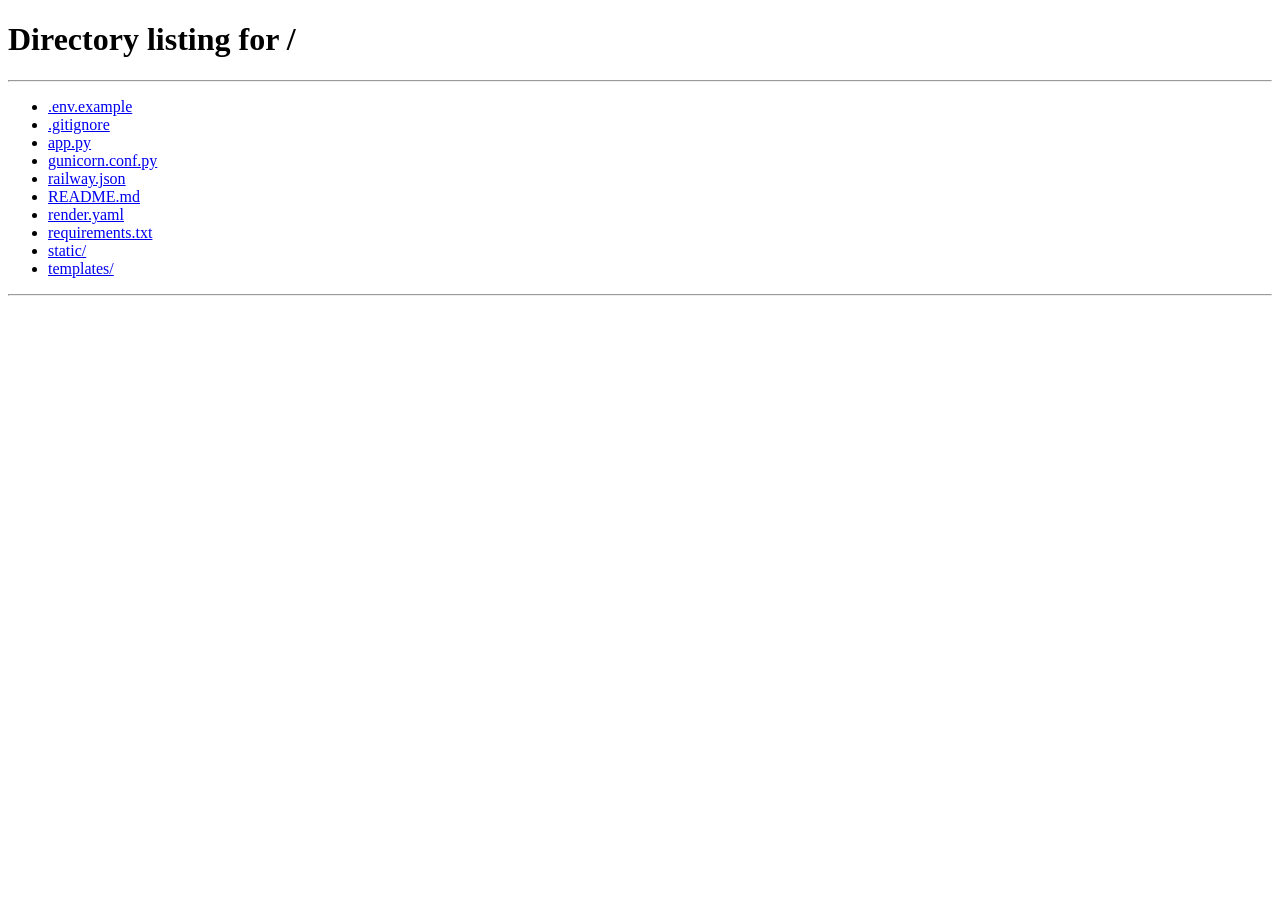
<file: templates/index.html>
<!DOCTYPE html>
<html lang="en">
<head>
  <meta charset="UTF-8">
  <meta http-equiv="refresh" content="0; url=/">
  <title>Redirecting to New Transfer...</title>
</head>
<body>
  <p>Starting a new secure file transfer session. <a href="/">Click here if not redirected</a>.</p>
</body>
</html>
</file>
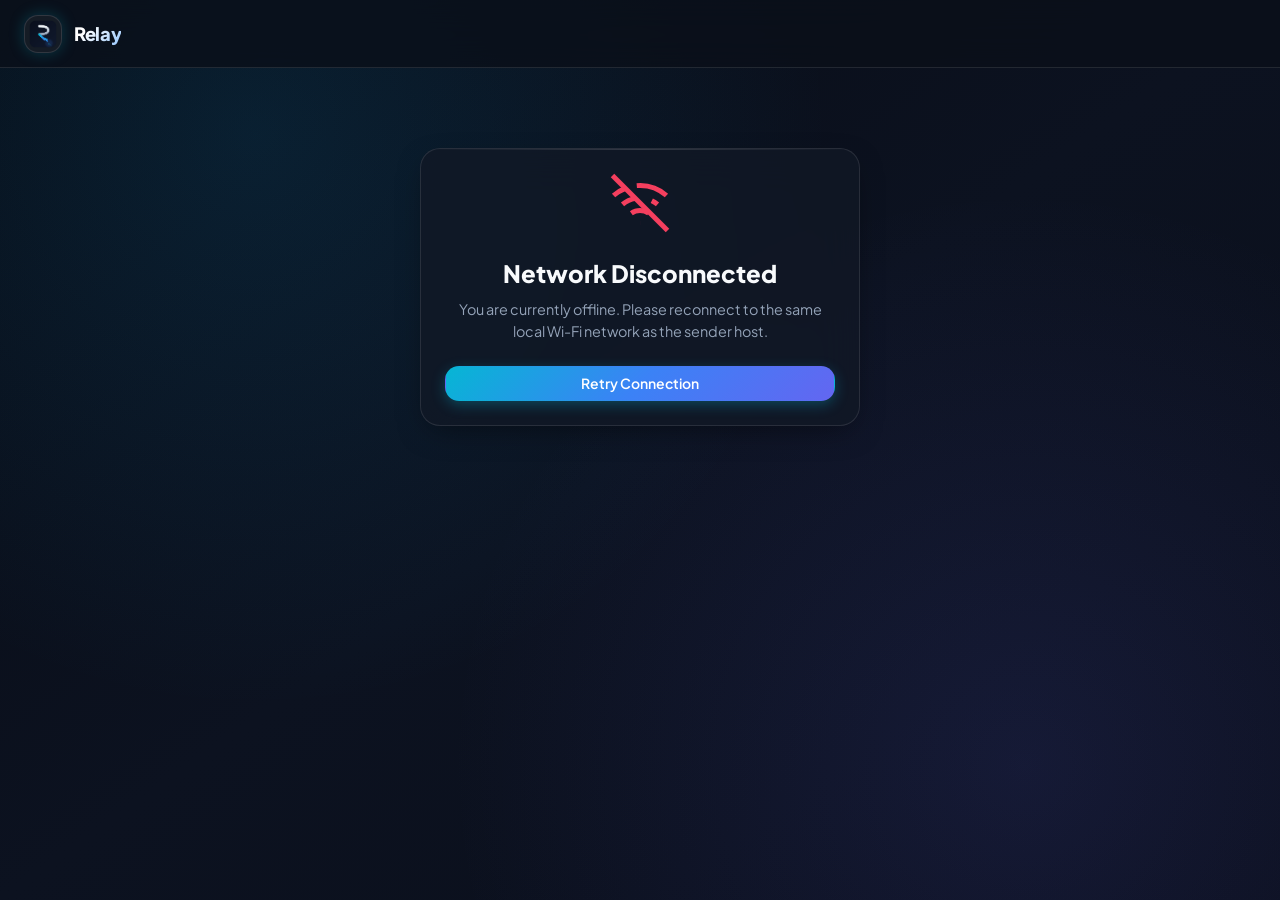
<file: static/offline.html>
<!DOCTYPE html>
<html lang="en">
<head>
  <meta charset="UTF-8">
  <meta name="viewport" content="width=device-width, initial-scale=1.0">
  <title>Offline - Relay</title>
  <meta name="theme-color" content="#070b14">
  <link rel="icon" type="image/png" href="/static/new%20logo.png">
  <link rel="stylesheet" href="/static/css/style.css?v=2.2">
  <style>
    .offline-box {
      max-width: 480px;
      margin: 80px auto;
      text-align: center;
      padding: 0 20px;
    }
  </style>
</head>
<body>
  <header class="navbar">
    <a href="/" class="brand">
      <div class="brand-icon">
        <img src="/static/new%20logo.png" alt="Relay Logo" class="brand-logo-img">
      </div>
      <span class="brand-title">Relay</span>
    </a>
  </header>

  <div class="offline-box">
    <div class="glass-card">
      <svg width="60" height="60" viewBox="0 0 24 24" fill="none" stroke="#f43f5e" stroke-width="2" style="margin-bottom: 16px;">
        <line x1="1" y1="1" x2="23" y2="23"></line>
        <path d="M16.72 11.06A10.94 10.94 0 0 1 19 12.55"></path>
        <path d="M5 12.55a10.94 10.94 0 0 1 5.17-2.39"></path>
        <path d="M10.71 5.05A16 16 0 0 1 22.58 9"></path>
        <path d="M1.42 9a15.91 15.91 0 0 1 4.7-2.88"></path>
        <path d="M8.53 16.11a6 6 0 0 1 6.95 0"></path>
        <line x1="12" y1="20" x2="12.01" y2="20"></line>
      </svg>
      <h2 style="font-weight: 800; margin-bottom: 8px;">Network Disconnected</h2>
      <p style="color: var(--text-muted); font-size: 0.9rem; margin-bottom: 24px;">
        You are currently offline. Please reconnect to the same local Wi-Fi network as the sender host.
      </p>
      <button onclick="window.location.reload()" class="btn btn-primary" style="width: 100%;">
        Retry Connection
      </button>
    </div>
  </div>
</body>
</html>
</file>
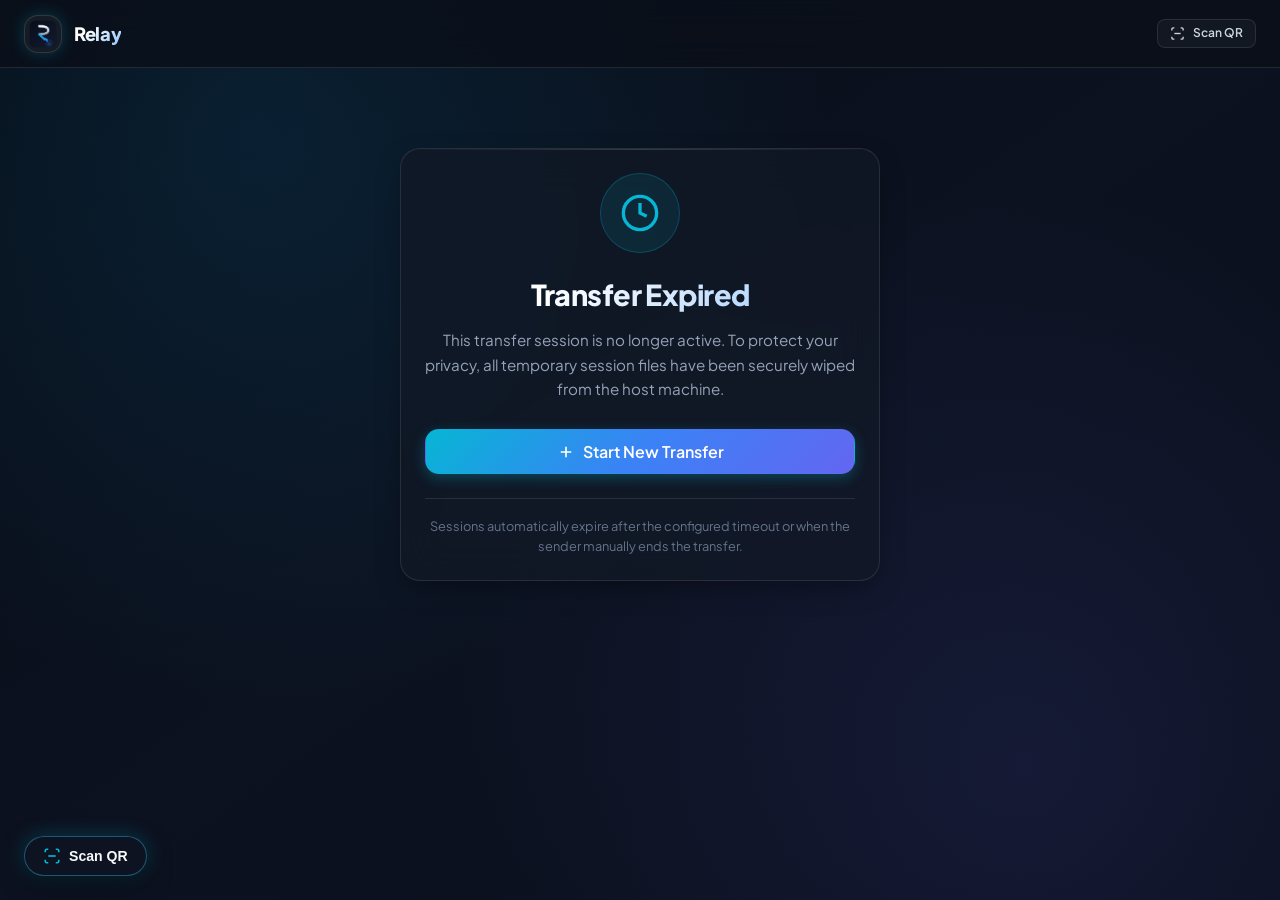
<file: templates/expired.html>
<!DOCTYPE html>
<html lang="en">
<head>
  <meta charset="UTF-8">
  <meta name="viewport" content="width=device-width, initial-scale=1.0, maximum-scale=1.0, user-scalable=no">
  <title>Session Expired - Relay</title>
  <meta name="theme-color" content="#070b14">
  <link rel="manifest" href="/static/manifest.json">
  <link rel="icon" type="image/png" href="/static/new%20logo.png">
  <link rel="shortcut icon" href="/static/new%20logo.png">
  <link rel="apple-touch-icon" href="/static/new%20logo.png">
  <link rel="stylesheet" href="/static/css/style.css?v=2.3">
  <style>
    .expired-container {
      max-width: 520px;
      margin: 80px auto;
      text-align: center;
      padding: 0 20px;
    }
    .expired-icon {
      width: 80px;
      height: 80px;
      margin-bottom: 20px;
      color: var(--accent-cyan);
      background: rgba(6, 182, 212, 0.1);
      border: 1px solid rgba(6, 182, 212, 0.25);
      border-radius: var(--radius-full);
      display: inline-flex;
      align-items: center;
      justify-content: center;
    }
    .expired-title {
      font-size: 1.8rem;
      font-weight: 800;
      letter-spacing: -0.02em;
      margin-bottom: 12px;
      background: linear-gradient(135deg, #ffffff 30%, #93c5fd 100%);
      -webkit-background-clip: text;
      -webkit-text-fill-color: transparent;
    }
    .expired-desc {
      font-size: 0.95rem;
      color: var(--text-muted);
      line-height: 1.6;
      margin-bottom: 28px;
    }
    .security-note {
      font-size: 0.8rem;
      color: var(--text-dim);
      margin-top: 24px;
      padding-top: 18px;
      border-top: 1px solid var(--surface-card-border);
    }
  </style>
</head>
<body>

  <!-- Top Navigation Bar -->
  <header class="navbar">
    <a href="/" class="brand">
      <div class="brand-icon">
        <img src="/static/new%20logo.png" alt="Relay Logo" class="brand-logo-img">
      </div>
      <div>
        <span class="brand-title">Relay</span>
      </div>
    </a>
    <div class="nav-actions">
      <button class="btn btn-secondary btn-sm" id="openScannerBtn" title="Scan another device's Relay QR code">
        <svg width="15" height="15" viewBox="0 0 24 24" fill="none" stroke="currentColor" stroke-width="2.2">
          <path d="M3 7V5a2 2 0 0 1 2-2h2"></path>
          <path d="M17 3h2a2 2 0 0 1 2 2v2"></path>
          <path d="M21 17v2a2 2 0 0 1-2 2h-2"></path>
          <path d="M7 21H5a2 2 0 0 1-2-2v-2"></path>
          <line x1="7" y1="12" x2="17" y2="12"></line>
        </svg>
        <span>Scan QR</span>
      </button>
    </div>
  </header>

  <div class="expired-container">
    <div class="glass-card">
      <div class="expired-icon">
        <svg width="40" height="40" viewBox="0 0 24 24" fill="none" stroke="currentColor" stroke-width="2">
          <circle cx="12" cy="12" r="10"></circle>
          <polyline points="12 6 12 12 16 14"></polyline>
        </svg>
      </div>
      
      <h1 class="expired-title">Transfer Expired</h1>
      <p class="expired-desc">
        This transfer session is no longer active. To protect your privacy, all temporary session files have been securely wiped from the host machine.
      </p>

      <a href="/" class="btn btn-primary" style="width: 100%; padding: 12px 20px; font-size: 1rem;">
        <svg width="18" height="18" viewBox="0 0 24 24" fill="none" stroke="currentColor" stroke-width="2.2">
          <line x1="12" y1="5" x2="12" y2="19"></line>
          <line x1="5" y1="12" x2="19" y2="12"></line>
        </svg>
        Start New Transfer
      </a>

      <p class="security-note">
        Sessions automatically expire after the configured timeout or when the sender manually ends the transfer.
      </p>
    </div>
  </div>

  <!-- PWA Install Offer Popup Modal -->
  <div id="pwaInstallModal" class="pwa-install-modal" style="display: none;">
    <div class="pwa-install-card glass-card">
      <button class="pwa-close-btn" id="pwaCloseBtn" aria-label="Close installation prompt">&times;</button>
      
      <div class="pwa-card-header">
        <div class="pwa-logo-wrapper">
          <img src="/static/new%20logo.png" alt="Relay Logo" class="pwa-logo-img">
        </div>
        <div class="pwa-header-text">
          <div class="pwa-title-row">
            <h3 class="pwa-title">Install Relay App</h3>
            <span class="pwa-badge">Free Web App</span>
          </div>
          <p class="pwa-subtitle" id="pwaInstallDesc">Add Relay to your home screen or desktop for fast, one-tap file transfers.</p>
        </div>
      </div>

      <div class="pwa-features-list">
        <div class="pwa-feature-item">
          <svg width="16" height="16" viewBox="0 0 24 24" fill="none" stroke="#06b6d4" stroke-width="2.5">
            <polyline points="20 6 9 17 4 12"></polyline>
          </svg>
          <span>1-tap instant launch without opening browser tabs</span>
        </div>
        <div class="pwa-feature-item">
          <svg width="16" height="16" viewBox="0 0 24 24" fill="none" stroke="#06b6d4" stroke-width="2.5">
            <polyline points="20 6 9 17 4 12"></polyline>
          </svg>
          <span>Direct peer-to-peer file sharing & QR connectivity</span>
        </div>
      </div>

      <!-- iOS Safari specific instructions -->
      <div class="pwa-ios-guide" id="pwaIosGuide" style="display: none;">
        <div class="pwa-ios-step">
          <span class="pwa-ios-num">1</span>
          <span>Tap the <strong>Share</strong> button
            <svg width="16" height="16" viewBox="0 0 24 24" fill="none" stroke="#38bdf8" stroke-width="2.2" style="vertical-align: -2px; display: inline-block;">
              <path d="M4 12v8a2 2 0 0 0 2 2h12a2 2 0 0 0 2-2v-8"></path>
              <polyline points="16 6 12 2 8 6"></polyline>
              <line x1="12" y1="2" x2="12" y2="15"></line>
            </svg>
            in Safari toolbar
          </span>
        </div>
        <div class="pwa-ios-step">
          <span class="pwa-ios-num">2</span>
          <span>Scroll down and select <strong>"Add to Home Screen"</strong>
            <svg width="16" height="16" viewBox="0 0 24 24" fill="none" stroke="#38bdf8" stroke-width="2.2" style="vertical-align: -2px; display: inline-block;">
              <rect x="3" y="3" width="18" height="18" rx="2" ry="2"></rect>
              <line x1="12" y1="8" x2="12" y2="16"></line>
              <line x1="8" y1="12" x2="16" y2="12"></line>
            </svg>
          </span>
        </div>
      </div>

      <div class="pwa-actions">
        <button class="btn btn-secondary btn-sm" id="pwaDismissBtn">Maybe Later</button>
        <button class="btn btn-primary btn-sm" id="pwaTriggerInstallBtn">
          <svg width="15" height="15" viewBox="0 0 24 24" fill="none" stroke="currentColor" stroke-width="2.5">
            <path d="M21 15v4a2 2 0 0 1-2 2H5a2 2 0 0 1-2-2v-4"></path>
            <polyline points="7 10 12 15 17 10"></polyline>
            <line x1="12" y1="15" x2="12" y2="3"></line>
          </svg>
          <span id="pwaInstallBtnText">Install App</span>
        </button>
      </div>
    </div>
  </div>

  <!-- Corner Floating QR Scanner Button -->
  <button class="corner-scanner-btn" id="cornerScanQrBtn" title="Scan QR Code to Join Transfer">
    <svg width="18" height="18" viewBox="0 0 24 24" fill="none" stroke="currentColor" stroke-width="2.2">
      <path d="M3 7V5a2 2 0 0 1 2-2h2"></path>
      <path d="M17 3h2a2 2 0 0 1 2 2v2"></path>
      <path d="M21 17v2a2 2 0 0 1-2 2h-2"></path>
      <path d="M7 21H5a2 2 0 0 1-2-2v-2"></path>
      <line x1="7" y1="12" x2="17" y2="12"></line>
    </svg>
    <span>Scan QR</span>
  </button>

  <!-- QR Camera Scanner Modal -->
  <div class="modal-backdrop" id="qrScannerModal" style="display: none;">
    <div class="modal-content scanner-modal-card">
      <div class="scanner-header">
        <div class="scanner-title-group">
          <div class="scanner-icon-badge">
            <svg width="20" height="20" viewBox="0 0 24 24" fill="none" stroke="currentColor" stroke-width="2.2">
              <path d="M3 7V5a2 2 0 0 1 2-2h2"></path>
              <path d="M17 3h2a2 2 0 0 1 2 2v2"></path>
              <path d="M21 17v2a2 2 0 0 1-2 2h-2"></path>
              <path d="M7 21H5a2 2 0 0 1-2-2v-2"></path>
              <line x1="7" y1="12" x2="17" y2="12"></line>
            </svg>
          </div>
          <div>
            <h3 style="font-weight: 800; color: var(--text-primary); margin: 0; font-size: 1.15rem;">Scan Transfer QR</h3>
            <p style="font-size: 0.82rem; color: var(--text-muted); margin: 2px 0 0 0;">Point camera at another device's Relay QR code</p>
          </div>
        </div>
        <button class="modal-close-btn" id="closeScannerModalBtn" aria-label="Close Scanner">&times;</button>
      </div>

      <!-- Camera Viewfinder Viewport -->
      <div class="scanner-viewport-wrapper">
        <video id="scannerVideo" playsinline autoplay muted class="scanner-video"></video>
        <canvas id="scannerCanvas" style="display: none;"></canvas>

        <!-- Viewfinder Reticle Overlay -->
        <div class="scanner-reticle" id="scannerReticle">
          <div class="reticle-corner top-left"></div>
          <div class="reticle-corner top-right"></div>
          <div class="reticle-corner bottom-left"></div>
          <div class="reticle-corner bottom-right"></div>
          <div class="scanner-laser"></div>
        </div>

        <!-- Camera Loading / Status State -->
        <div class="scanner-loading-state" id="scannerLoadingState">
          <div class="loading-spinner"></div>
          <p id="scannerStatusText" style="margin: 0; text-align: center; max-width: 280px;">Requesting camera access...</p>
          <button type="button" class="btn btn-primary btn-sm" id="scannerFallbackSnapBtn" style="display: none; margin-top: 8px;">
            <svg width="15" height="15" viewBox="0 0 24 24" fill="none" stroke="currentColor" stroke-width="2">
              <path d="M23 19a2 2 0 0 1-2 2H3a2 2 0 0 1-2-2V8a2 2 0 0 1 2-2h4l2-3h6l2 3h4a2 2 0 0 1 2 2z"></path>
              <circle cx="12" cy="13" r="4"></circle>
            </svg>
            Open Camera to Snap QR
          </button>
        </div>

        <!-- Viewfinder Quick Controls (Torch + Flip) -->
        <div class="scanner-controls-overlay">
          <button type="button" class="scanner-control-btn" id="scannerTorchBtn" style="display: none;" title="Toggle Flashlight">
            <svg width="17" height="17" viewBox="0 0 24 24" fill="none" stroke="currentColor" stroke-width="2">
              <polygon points="13 2 3 14 12 14 11 22 21 10 12 10 13 2"></polygon>
            </svg>
          </button>
          <button type="button" class="scanner-control-btn" id="scannerFlipCameraBtn" style="display: none;" title="Flip Camera">
            <svg width="17" height="17" viewBox="0 0 24 24" fill="none" stroke="currentColor" stroke-width="2">
              <path d="M20 16V8a2 2 0 0 0-2-2h-3l-2-2h-6l-2 2H3a2 2 0 0 0-2 2v8a2 2 0 0 0 2 2h14a2 2 0 0 0 2-2z"></path>
              <circle cx="10" cy="12" r="3"></circle>
            </svg>
          </button>
        </div>
      </div>

      <!-- Footer & Alternative Direct Camera Snap / Image Upload -->
      <div class="scanner-footer">
        <div class="scanner-action-buttons">
          <label for="qrCameraSnapInput" class="btn btn-secondary btn-sm scanner-action-btn" title="Open native phone camera to photograph QR">
            <svg width="15" height="15" viewBox="0 0 24 24" fill="none" stroke="currentColor" stroke-width="2">
              <path d="M23 19a2 2 0 0 1-2 2H3a2 2 0 0 1-2-2V8a2 2 0 0 1 2-2h4l2-3h6l2 3h4a2 2 0 0 1 2 2z"></path>
              <circle cx="12" cy="13" r="4"></circle>
            </svg>
            Snap Photo
          </label>
          <input type="file" id="qrCameraSnapInput" accept="image/*" capture="environment" style="display: none;">

          <label for="qrImageUploadInput" class="btn btn-secondary btn-sm scanner-action-btn" title="Select QR photo or screenshot from gallery">
            <svg width="15" height="15" viewBox="0 0 24 24" fill="none" stroke="currentColor" stroke-width="2">
              <rect x="3" y="3" width="18" height="18" rx="2" ry="2"></rect>
              <circle cx="8.5" cy="8.5" r="1.5"></circle>
              <polyline points="21 15 16 10 5 21"></polyline>
            </svg>
            From Gallery
          </label>
          <input type="file" id="qrImageUploadInput" accept="image/*" style="display: none;">
        </div>
        <p class="scanner-tip">Align the QR code within the frame or take a photo to join instantly</p>
      </div>
    </div>
  </div>

  <div class="toast-container" id="toastContainer"></div>

  <script src="/static/js/jsqr.min.js"></script>
  <script src="/static/js/app.js?v=2.3"></script>
</body>
</html>
</file>
<file: static/css/style.css>
@import url('https://fonts.googleapis.com/css2?family=Plus+Jakarta+Sans:wght@400;500;600;700;800&display=swap');

:root {
  --bg-main: #070b14;
  --bg-gradient: radial-gradient(circle at 20% 15%, rgba(14, 165, 233, 0.12) 0%, transparent 45%),
                 radial-gradient(circle at 80% 85%, rgba(99, 102, 241, 0.12) 0%, transparent 45%),
                 linear-gradient(145deg, #070b14 0%, #0c1220 50%, #0a0e1a 100%);
  
  --surface-glass: rgba(255, 255, 255, 0.04);
  --surface-glass-hover: rgba(255, 255, 255, 0.07);
  --surface-card: rgba(18, 24, 38, 0.75);
  --surface-card-border: rgba(255, 255, 255, 0.1);
  --surface-card-hover-border: rgba(56, 189, 248, 0.4);

  --accent-cyan: #06b6d4;
  --accent-blue: #3b82f6;
  --accent-indigo: #6366f1;
  --accent-gradient: linear-gradient(135deg, #06b6d4 0%, #3b82f6 50%, #6366f1 100%);
  --accent-gradient-hover: linear-gradient(135deg, #22d3ee 0%, #60a5fa 50%, #818cf8 100%);

  --danger-red: #f43f5e;
  --warning-amber: #f59e0b;
  --success-emerald: #10b981;

  --text-primary: #f8fafc;
  --text-secondary: #cbd5e1;
  --text-muted: #94a3b8;
  --text-dim: #64748b;

  --radius-sm: 8px;
  --radius-md: 14px;
  --radius-lg: 20px;
  --radius-full: 9999px;

  --shadow-sm: 0 4px 12px rgba(0, 0, 0, 0.3);
  --shadow-md: 0 10px 30px -10px rgba(0, 0, 0, 0.5);
  --shadow-glow: 0 0 25px rgba(6, 182, 212, 0.25);
  --shadow-glow-active: 0 0 35px rgba(6, 182, 212, 0.45);

  --font-family: 'Plus Jakarta Sans', -apple-system, BlinkMacSystemFont, 'Segoe UI', Roboto, sans-serif;
  --transition-fast: 0.15s ease;
  --transition-normal: 0.25s ease;
}

*, *::before, *::after {
  box-sizing: border-box;
  margin: 0;
  padding: 0;
}

body {
  font-family: var(--font-family);
  background: var(--bg-main);
  background-image: var(--bg-gradient);
  background-attachment: fixed;
  color: var(--text-primary);
  min-height: 100vh;
  line-height: 1.5;
  -webkit-font-smoothing: antialiased;
  -moz-osx-font-smoothing: grayscale;
  display: flex;
  flex-direction: column;
}

/* ---------- HEADER ---------- */
.navbar {
  height: 68px;
  background: rgba(10, 15, 26, 0.8);
  backdrop-filter: blur(16px);
  -webkit-backdrop-filter: blur(16px);
  border-bottom: 1px solid var(--surface-card-border);
  display: flex;
  align-items: center;
  justify-content: space-between;
  padding: 0 24px;
  position: sticky;
  top: 0;
  z-index: 100;
}

.brand {
  display: flex;
  align-items: center;
  gap: 12px;
  text-decoration: none;
  color: var(--text-primary);
}

.brand-icon {
  width: 38px;
  height: 38px;
  border-radius: var(--radius-md);
  display: flex;
  align-items: center;
  justify-content: center;
  background: rgba(255, 255, 255, 0.05);
  border: 1px solid rgba(255, 255, 255, 0.12);
  box-shadow: 0 0 15px rgba(6, 182, 212, 0.25);
  overflow: hidden;
  flex-shrink: 0;
  transition: transform var(--transition-fast), box-shadow var(--transition-fast);
}

.brand:hover .brand-icon {
  transform: scale(1.05);
  box-shadow: 0 0 20px rgba(6, 182, 212, 0.45);
}

.brand-logo-img {
  width: 100%;
  height: 100%;
  object-fit: contain;
  display: block;
}

.brand-title {
  font-size: 1.15rem;
  font-weight: 800;
  letter-spacing: -0.02em;
  background: linear-gradient(135deg, #ffffff 30%, #93c5fd 100%);
  -webkit-background-clip: text;
  -webkit-text-fill-color: transparent;
}

.brand-badge {
  font-size: 0.7rem;
  font-weight: 700;
  padding: 2px 8px;
  border-radius: var(--radius-full);
  background: rgba(56, 189, 248, 0.15);
  color: #38bdf8;
  border: 1px solid rgba(56, 189, 248, 0.3);
  text-transform: uppercase;
  letter-spacing: 0.05em;
}

.nav-actions {
  display: flex;
  align-items: center;
  gap: 12px;
}

/* ---------- BUTTONS ---------- */
.btn {
  display: inline-flex;
  align-items: center;
  justify-content: center;
  gap: 8px;
  font-family: var(--font-family);
  font-size: 0.875rem;
  font-weight: 600;
  padding: 8px 16px;
  border-radius: var(--radius-md);
  border: 1px solid transparent;
  cursor: pointer;
  transition: all var(--transition-fast);
  text-decoration: none;
  line-height: 1.2;
}

.btn:active {
  transform: scale(0.98);
}

.btn-primary {
  background: var(--accent-gradient);
  color: #ffffff;
  box-shadow: 0 4px 14px rgba(6, 182, 212, 0.3);
}

.btn-primary:hover {
  background: var(--accent-gradient-hover);
  box-shadow: 0 6px 20px rgba(6, 182, 212, 0.45);
  transform: translateY(-1px);
}

.btn-secondary {
  background: var(--surface-glass);
  color: var(--text-secondary);
  border-color: var(--surface-card-border);
  backdrop-filter: blur(8px);
}

.btn-secondary:hover {
  background: var(--surface-glass-hover);
  color: var(--text-primary);
  border-color: rgba(255, 255, 255, 0.2);
}

.btn-warning {
  background: rgba(245, 158, 11, 0.15);
  color: #fcd34d;
  border-color: rgba(245, 158, 11, 0.3);
}

.btn-warning:hover {
  background: rgba(245, 158, 11, 0.25);
  color: #fbbf24;
}

.btn-danger {
  background: rgba(244, 63, 94, 0.15);
  color: #fda4af;
  border-color: rgba(244, 63, 94, 0.3);
}

.btn-danger:hover {
  background: rgba(244, 63, 94, 0.25);
  color: #f43f5e;
}

.btn-sm {
  font-size: 0.75rem;
  padding: 6px 12px;
  border-radius: var(--radius-sm);
}

.btn-icon-only {
  padding: 8px;
  border-radius: var(--radius-md);
}

/* ---------- APP CONTAINER & LAYOUT ---------- */
.app-container {
  max-width: 1280px;
  width: 100%;
  margin: 0 auto;
  padding: 24px;
  flex: 1;
  display: flex;
  flex-direction: column;
}

.transfer-grid {
  display: grid;
  grid-template-columns: 1fr;
  gap: 24px;
  margin-top: 8px;
}

@media (max-width: 959px) {
  .transfer-grid {
    display: flex;
    flex-direction: column;
  }
  .main-workspace {
    order: 1;
  }
  .session-panel {
    order: 2;
  }
}

@media (min-width: 960px) {
  .transfer-grid {
    display: grid;
    grid-template-columns: 360px 1fr;
    align-items: start;
  }
}

/* ---------- CARDS ---------- */
.glass-card {
  background: var(--surface-card);
  backdrop-filter: blur(20px);
  -webkit-backdrop-filter: blur(20px);
  border: 1px solid var(--surface-card-border);
  border-radius: var(--radius-lg);
  padding: 24px;
  box-shadow: var(--shadow-md);
  transition: border-color var(--transition-normal);
  position: relative;
  overflow: hidden;
}

.glass-card::before {
  content: '';
  position: absolute;
  top: 0;
  left: 0;
  right: 0;
  height: 1px;
  background: linear-gradient(90deg, transparent, rgba(255, 255, 255, 0.15), transparent);
}

.glass-card:hover {
  border-color: rgba(255, 255, 255, 0.18);
}

.card-title-row {
  display: flex;
  align-items: center;
  justify-content: space-between;
  margin-bottom: 18px;
}

.card-title {
  font-size: 1.05rem;
  font-weight: 700;
  display: flex;
  align-items: center;
  gap: 10px;
  color: var(--text-primary);
}

.card-title svg {
  color: var(--accent-cyan);
}

/* ---------- SESSION SIDEBAR ---------- */
.session-panel {
  display: flex;
  flex-direction: column;
  gap: 20px;
}

.expiry-box {
  background: rgba(6, 182, 212, 0.08);
  border: 1px solid rgba(6, 182, 212, 0.2);
  border-radius: var(--radius-md);
  padding: 14px 16px;
  display: flex;
  align-items: center;
  justify-content: space-between;
  transition: all var(--transition-fast);
}

.expiry-box.warning {
  background: rgba(245, 158, 11, 0.1);
  border-color: rgba(245, 158, 11, 0.35);
}

.expiry-info {
  display: flex;
  flex-direction: column;
}

.expiry-label {
  font-size: 0.75rem;
  color: var(--text-muted);
  text-transform: uppercase;
  letter-spacing: 0.05em;
  font-weight: 600;
}

.expiry-time {
  font-size: 1.25rem;
  font-weight: 800;
  font-variant-numeric: tabular-nums;
  color: var(--accent-cyan);
}

.expiry-box.warning .expiry-time {
  color: var(--warning-amber);
}

.qr-wrapper {
  background: #ffffff;
  padding: 16px;
  border-radius: var(--radius-md);
  display: flex;
  align-items: center;
  justify-content: center;
  box-shadow: 0 8px 24px rgba(0, 0, 0, 0.35);
  margin: 12px 0;
  cursor: pointer;
  transition: transform var(--transition-fast), box-shadow var(--transition-fast);
}

.qr-wrapper:hover {
  transform: scale(1.02);
  box-shadow: 0 12px 28px rgba(6, 182, 212, 0.3);
}

.qr-img {
  width: 100%;
  max-width: 210px;
  height: auto;
  aspect-ratio: 1/1;
  display: block;
}

.qr-hint {
  font-size: 0.8rem;
  color: var(--text-muted);
  text-align: center;
  margin-bottom: 12px;
}

/* Link input & copy */
.link-copy-box {
  display: flex;
  gap: 8px;
  margin-top: 8px;
}

.link-input {
  flex: 1;
  background: rgba(0, 0, 0, 0.35);
  border: 1px solid var(--surface-card-border);
  border-radius: var(--radius-md);
  padding: 8px 12px;
  font-size: 0.8rem;
  color: var(--text-secondary);
  font-family: monospace;
  outline: none;
  overflow: hidden;
  text-overflow: ellipsis;
  white-space: nowrap;
}

.link-input:focus {
  border-color: var(--accent-cyan);
}

.session-actions-grid {
  display: grid;
  grid-template-columns: 1fr 1fr;
  gap: 10px;
  margin-top: 14px;
}

/* PIN Badge */
.pin-badge-box {
  background: rgba(99, 102, 241, 0.12);
  border: 1px dashed rgba(99, 102, 241, 0.4);
  border-radius: var(--radius-md);
  padding: 10px 14px;
  display: flex;
  align-items: center;
  justify-content: space-between;
  margin-bottom: 12px;
}

.pin-badge-title {
  font-size: 0.8rem;
  font-weight: 600;
  color: #a5b4fc;
}

.pin-digits {
  font-size: 1.15rem;
  font-weight: 800;
  letter-spacing: 3px;
  font-family: monospace;
  color: #ffffff;
  background: rgba(0, 0, 0, 0.4);
  padding: 2px 8px;
  border-radius: var(--radius-sm);
}

/* ---------- MAIN WORKSPACE ---------- */
.main-workspace {
  display: flex;
  flex-direction: column;
  gap: 24px;
}

/* ---------- UPLOAD DROPZONE ---------- */
.dropzone {
  position: relative;
  display: flex;
  flex-direction: column;
  align-items: center;
  justify-content: center;
  width: 100%;
  border: 2px dashed rgba(56, 189, 248, 0.35);
  background: rgba(14, 165, 233, 0.03);
  border-radius: var(--radius-lg);
  padding: 36px 20px;
  text-align: center;
  cursor: pointer;
  transition: all var(--transition-normal);
  box-sizing: border-box;
}

.dropzone-click-overlay {
  position: absolute;
  inset: 0;
  width: 100%;
  height: 100%;
  cursor: pointer;
  z-index: 2;
  border-radius: var(--radius-lg);
}

.dropzone-content {
  position: relative;
  z-index: 1;
  pointer-events: none;
  display: flex;
  flex-direction: column;
  align-items: center;
  justify-content: center;
  width: 100%;
}

.dropzone:hover, .dropzone.dragover {
  border-color: var(--accent-cyan);
  background: rgba(14, 165, 233, 0.08);
  box-shadow: var(--shadow-glow);
  transform: translateY(-2px);
}

.dropzone.dragover {
  box-shadow: var(--shadow-glow-active);
  animation: pulse-glow 1.5s infinite;
}

@keyframes pulse-glow {
  0% { border-color: #06b6d4; }
  50% { border-color: #3b82f6; }
  100% { border-color: #06b6d4; }
}

.dropzone-icon {
  width: 56px;
  height: 56px;
  background: rgba(56, 189, 248, 0.12);
  border: 1px solid rgba(56, 189, 248, 0.25);
  border-radius: var(--radius-full);
  display: inline-flex;
  align-items: center;
  justify-content: center;
  margin-bottom: 14px;
  color: var(--accent-cyan);
  transition: transform var(--transition-fast);
}

.dropzone:hover .dropzone-icon {
  transform: scale(1.1);
}

.dropzone-title {
  font-size: 1.1rem;
  font-weight: 700;
  margin-bottom: 4px;
  color: var(--text-primary);
}

.dropzone-subtitle {
  font-size: 0.85rem;
  color: var(--text-muted);
  margin-bottom: 16px;
}

.dropzone-badge {
  display: inline-block;
  font-size: 0.75rem;
  font-weight: 600;
  color: var(--accent-cyan);
  background: rgba(6, 182, 212, 0.1);
  padding: 4px 12px;
  border-radius: var(--radius-full);
  border: 1px solid rgba(6, 182, 212, 0.2);
}

.file-input-hidden {
  position: absolute;
  width: 1px;
  height: 1px;
  padding: 0;
  margin: -1px;
  overflow: hidden;
  clip: rect(0, 0, 0, 0);
  white-space: nowrap;
  border-width: 0;
  opacity: 0;
}

/* ---------- ACTIVE UPLOADS QUEUE ---------- */
.upload-queue {
  margin-top: 18px;
  display: flex;
  flex-direction: column;
  gap: 12px;
}

.queue-card {
  background: rgba(0, 0, 0, 0.4);
  border: 1px solid var(--surface-card-border);
  border-radius: var(--radius-md);
  padding: 12px 16px;
  display: flex;
  flex-direction: column;
  gap: 8px;
}

.queue-card-header {
  display: flex;
  align-items: center;
  justify-content: space-between;
}

.queue-filename {
  font-size: 0.85rem;
  font-weight: 600;
  color: var(--text-primary);
  max-width: 70%;
  overflow: hidden;
  text-overflow: ellipsis;
  white-space: nowrap;
}

.queue-status {
  font-size: 0.75rem;
  font-weight: 700;
  color: var(--accent-cyan);
}

.progress-track {
  width: 100%;
  height: 6px;
  background: rgba(255, 255, 255, 0.08);
  border-radius: var(--radius-full);
  overflow: hidden;
  position: relative;
}

.progress-bar {
  height: 100%;
  background: var(--accent-gradient);
  border-radius: var(--radius-full);
  width: 0%;
  transition: width 0.15s ease-out;
}

/* ---------- FILE CARDS GRID ---------- */
.files-grid {
  display: grid;
  grid-template-columns: repeat(auto-fill, minmax(200px, 1fr));
  gap: 16px;
  margin-top: 16px;
}

.file-item-card {
  background: rgba(255, 255, 255, 0.03);
  border: 1px solid var(--surface-card-border);
  border-radius: var(--radius-md);
  padding: 14px;
  display: flex;
  flex-direction: column;
  gap: 10px;
  transition: all var(--transition-fast);
  position: relative;
}

.file-item-card:hover {
  background: rgba(255, 255, 255, 0.06);
  border-color: var(--surface-card-hover-border);
  transform: translateY(-2px);
  box-shadow: 0 8px 20px rgba(0, 0, 0, 0.4);
}

.file-thumb-box {
  width: 100%;
  height: 110px;
  border-radius: var(--radius-sm);
  background: rgba(0, 0, 0, 0.35);
  display: flex;
  align-items: center;
  justify-content: center;
  overflow: hidden;
  position: relative;
}

.file-thumb-img {
  width: 100%;
  height: 100%;
  object-fit: cover;
  transition: transform var(--transition-normal);
}

.file-item-card:hover .file-thumb-img {
  transform: scale(1.05);
}

.file-icon-placeholder {
  width: 42px;
  height: 42px;
  color: #94a3b8;
}

.file-details {
  display: flex;
  flex-direction: column;
  gap: 2px;
  min-width: 0;
}

.file-name {
  font-size: 0.85rem;
  font-weight: 600;
  color: var(--text-primary);
  overflow: hidden;
  text-overflow: ellipsis;
  white-space: nowrap;
}

.file-meta-row {
  display: flex;
  align-items: center;
  justify-content: space-between;
  font-size: 0.75rem;
  color: var(--text-muted);
}

.file-actions {
  display: flex;
  gap: 6px;
  margin-top: 4px;
}

.file-actions .btn {
  flex: 1;
}

/* ---------- EMPTY STATE ---------- */
.empty-state {
  text-align: center;
  padding: 48px 24px;
  display: flex;
  flex-direction: column;
  align-items: center;
  justify-content: center;
  gap: 12px;
}

.empty-icon {
  width: 64px;
  height: 64px;
  color: var(--text-dim);
  margin-bottom: 4px;
}

.empty-title {
  font-size: 1.05rem;
  font-weight: 700;
  color: var(--text-secondary);
}

.empty-desc {
  font-size: 0.85rem;
  color: var(--text-muted);
  max-width: 320px;
}

/* ---------- TOAST NOTIFICATIONS ---------- */
.toast-container {
  position: fixed;
  bottom: 24px;
  right: 24px;
  z-index: 1000;
  display: flex;
  flex-direction: column;
  gap: 10px;
  pointer-events: none;
}

.toast {
  pointer-events: auto;
  min-width: 280px;
  max-width: 400px;
  background: rgba(15, 23, 42, 0.95);
  backdrop-filter: blur(12px);
  border: 1px solid rgba(255, 255, 255, 0.15);
  border-radius: var(--radius-md);
  padding: 12px 18px;
  display: flex;
  align-items: center;
  gap: 12px;
  box-shadow: 0 10px 30px rgba(0, 0, 0, 0.6);
  transform: translateY(20px);
  opacity: 0;
  transition: all 0.3s cubic-bezier(0.16, 1, 0.3, 1);
}

.toast.show {
  transform: translateY(0);
  opacity: 1;
}

.toast-success {
  border-left: 4px solid var(--success-emerald);
}

.toast-error {
  border-left: 4px solid var(--danger-red);
}

.toast-info {
  border-left: 4px solid var(--accent-cyan);
}

.toast-message {
  font-size: 0.85rem;
  font-weight: 600;
  color: var(--text-primary);
}

/* ---------- MODAL ---------- */
.modal-backdrop {
  position: fixed;
  inset: 0;
  background: rgba(0, 0, 0, 0.8);
  backdrop-filter: blur(8px);
  z-index: 200;
  display: none;
  align-items: center;
  justify-content: center;
  padding: 16px;
}

.modal-backdrop.active {
  display: flex;
}

.modal-content {
  background: var(--surface-card);
  border: 1px solid var(--surface-card-border);
  border-radius: var(--radius-lg);
  padding: 28px;
  max-width: 420px;
  width: 100%;
  box-shadow: var(--shadow-md);
  display: flex;
  flex-direction: column;
  align-items: center;
  text-align: center;
  gap: 16px;
}

.modal-qr-img {
  width: 260px;
  height: 260px;
  background: white;
  padding: 12px;
  border-radius: var(--radius-md);
}

/* PIN Verification Modal */
.pin-input-group {
  display: flex;
  gap: 10px;
  margin: 14px 0;
}

.pin-digit-input {
  width: 48px;
  height: 56px;
  font-size: 1.6rem;
  font-weight: 800;
  text-align: center;
  background: rgba(0, 0, 0, 0.4);
  border: 1px solid var(--surface-card-border);
  border-radius: var(--radius-md);
  color: #ffffff;
  outline: none;
}

.pin-digit-input:focus {
  border-color: var(--accent-cyan);
  box-shadow: 0 0 10px rgba(6, 182, 212, 0.4);
}

/* ---------- RESPONSIVE TWEAKS ---------- */
@media (max-width: 640px) {
  .app-container {
    padding: 14px;
  }
  
  .navbar {
    padding: 0 16px;
  }

  .brand-badge {
    display: none;
  }
  
  .files-grid {
    grid-template-columns: repeat(auto-fill, minmax(140px, 1fr));
    gap: 10px;
  }
  
  .session-actions-grid {
    grid-template-columns: 1fr;
  }
}

/* ---------- PWA INSTALL POPUP ---------- */
.pwa-install-modal {
  position: fixed;
  bottom: 24px;
  right: 24px;
  z-index: 1000;
  max-width: 440px;
  width: calc(100% - 32px);
  animation: pwaSlideUp 0.4s cubic-bezier(0.16, 1, 0.3, 1) forwards;
}

@keyframes pwaSlideUp {
  from {
    opacity: 0;
    transform: translateY(30px) scale(0.96);
  }
  to {
    opacity: 1;
    transform: translateY(0) scale(1);
  }
}

.pwa-install-card {
  position: relative;
  background: rgba(14, 20, 33, 0.94);
  border: 1px solid rgba(56, 189, 248, 0.35);
  box-shadow: 0 16px 40px rgba(0, 0, 0, 0.6), 0 0 25px rgba(6, 182, 212, 0.25);
  backdrop-filter: blur(24px);
  -webkit-backdrop-filter: blur(24px);
  border-radius: var(--radius-lg);
  padding: 22px;
}

.pwa-close-btn {
  position: absolute;
  top: 12px;
  right: 14px;
  background: transparent;
  border: none;
  color: var(--text-dim);
  font-size: 1.4rem;
  line-height: 1;
  cursor: pointer;
  padding: 4px 8px;
  border-radius: var(--radius-sm);
  transition: all var(--transition-fast);
}

.pwa-close-btn:hover {
  color: var(--text-primary);
  background: rgba(255, 255, 255, 0.08);
}

.pwa-card-header {
  display: flex;
  align-items: flex-start;
  gap: 14px;
  margin-bottom: 14px;
}

.pwa-logo-wrapper {
  width: 50px;
  height: 50px;
  border-radius: 12px;
  overflow: hidden;
  background: rgba(255, 255, 255, 0.05);
  border: 1px solid rgba(255, 255, 255, 0.15);
  box-shadow: 0 4px 15px rgba(6, 182, 212, 0.3);
  flex-shrink: 0;
}

.pwa-logo-img {
  width: 100%;
  height: 100%;
  object-fit: contain;
  display: block;
}

.pwa-header-text {
  flex: 1;
  padding-right: 14px;
}

.pwa-title-row {
  display: flex;
  align-items: center;
  gap: 8px;
  flex-wrap: wrap;
  margin-bottom: 4px;
}

.pwa-title {
  font-size: 1.1rem;
  font-weight: 800;
  color: var(--text-primary);
  letter-spacing: -0.02em;
}

.pwa-badge {
  font-size: 0.65rem;
  font-weight: 700;
  padding: 2px 7px;
  border-radius: var(--radius-full);
  background: rgba(6, 182, 212, 0.15);
  color: var(--accent-cyan);
  border: 1px solid rgba(6, 182, 212, 0.3);
  text-transform: uppercase;
  letter-spacing: 0.04em;
}

.pwa-subtitle {
  font-size: 0.84rem;
  color: var(--text-muted);
  line-height: 1.4;
}

.pwa-features-list {
  display: flex;
  flex-direction: column;
  gap: 8px;
  margin-bottom: 16px;
  padding: 10px 12px;
  background: rgba(255, 255, 255, 0.02);
  border: 1px solid rgba(255, 255, 255, 0.06);
  border-radius: var(--radius-md);
}

.pwa-feature-item {
  display: flex;
  align-items: center;
  gap: 10px;
  font-size: 0.8rem;
  color: var(--text-secondary);
}

.pwa-ios-guide {
  background: rgba(6, 182, 212, 0.08);
  border: 1px solid rgba(6, 182, 212, 0.25);
  border-radius: var(--radius-md);
  padding: 12px 14px;
  margin-bottom: 16px;
  display: flex;
  flex-direction: column;
  gap: 8px;
}

.pwa-ios-step {
  display: flex;
  align-items: center;
  gap: 10px;
  font-size: 0.82rem;
  color: var(--text-primary);
  line-height: 1.35;
}

.pwa-ios-num {
  width: 20px;
  height: 20px;
  border-radius: var(--radius-full);
  background: var(--accent-cyan);
  color: #070b14;
  font-size: 0.72rem;
  font-weight: 800;
  display: inline-flex;
  align-items: center;
  justify-content: center;
  flex-shrink: 0;
}

.pwa-actions {
  display: flex;
  align-items: center;
  justify-content: flex-end;
  gap: 10px;
}

@media (max-width: 640px) {
  .pwa-install-modal {
    bottom: 14px;
    right: 14px;
    left: 14px;
    width: auto;
    max-width: none;
  }
  
  .pwa-install-card {
    padding: 18px;
  }
}

/* ---------- CORNER FLOATING QR SCANNER BUTTON ---------- */
.corner-scanner-btn {
  position: fixed;
  bottom: 24px;
  left: 24px;
  z-index: 900;
  display: flex;
  align-items: center;
  gap: 8px;
  padding: 10px 18px;
  background: rgba(14, 20, 33, 0.88);
  border: 1px solid rgba(56, 189, 248, 0.4);
  box-shadow: 0 8px 25px rgba(0, 0, 0, 0.5), 0 0 20px rgba(6, 182, 212, 0.3);
  backdrop-filter: blur(20px);
  -webkit-backdrop-filter: blur(20px);
  border-radius: var(--radius-full);
  color: var(--text-primary);
  font-size: 0.88rem;
  font-weight: 700;
  cursor: pointer;
  transition: all var(--transition-fast);
}

.corner-scanner-btn svg {
  color: var(--accent-cyan);
  transition: transform var(--transition-fast);
}

.corner-scanner-btn:hover {
  transform: translateY(-2px) scale(1.03);
  background: rgba(18, 26, 43, 0.95);
  border-color: var(--accent-cyan);
  box-shadow: 0 10px 30px rgba(0, 0, 0, 0.6), 0 0 25px rgba(6, 182, 212, 0.5);
}

.corner-scanner-btn:hover svg {
  transform: scale(1.15);
}

/* ---------- MOBILE QUICK-CONNECT SCAN BANNER ---------- */
.mobile-scan-banner {
  display: flex;
  align-items: center;
  justify-content: space-between;
  gap: 14px;
  background: linear-gradient(135deg, rgba(6, 182, 212, 0.16) 0%, rgba(59, 130, 246, 0.14) 100%);
  border: 1px solid rgba(56, 189, 248, 0.4);
  border-radius: var(--radius-lg);
  padding: 14px 18px;
  margin-bottom: 18px;
  box-shadow: 0 6px 24px rgba(6, 182, 212, 0.18), 0 0 20px rgba(6, 182, 212, 0.1);
  backdrop-filter: blur(20px);
  -webkit-backdrop-filter: blur(20px);
  transition: all var(--transition-normal);
}

.mobile-scan-banner:hover {
  border-color: rgba(56, 189, 248, 0.6);
  box-shadow: 0 8px 30px rgba(6, 182, 212, 0.28);
}

.mobile-scan-content {
  display: flex;
  align-items: center;
  gap: 12px;
  min-width: 0;
}

.mobile-scan-icon {
  width: 42px;
  height: 42px;
  border-radius: var(--radius-md);
  background: rgba(6, 182, 212, 0.2);
  border: 1px solid rgba(6, 182, 212, 0.45);
  color: var(--accent-cyan);
  display: flex;
  align-items: center;
  justify-content: center;
  flex-shrink: 0;
  box-shadow: 0 0 15px rgba(6, 182, 212, 0.25);
}

.mobile-scan-info {
  display: flex;
  flex-direction: column;
  min-width: 0;
}

.mobile-scan-title {
  font-size: 0.94rem;
  font-weight: 700;
  color: var(--text-primary);
  white-space: nowrap;
  overflow: hidden;
  text-overflow: ellipsis;
}

.mobile-scan-desc {
  font-size: 0.78rem;
  color: var(--text-muted);
  white-space: nowrap;
  overflow: hidden;
  text-overflow: ellipsis;
}

.mobile-scan-btn {
  flex-shrink: 0;
  display: inline-flex;
  align-items: center;
  gap: 6px;
  padding: 8px 14px;
  font-weight: 700;
  white-space: nowrap;
}

@media (min-width: 960px) {
  .mobile-scan-banner {
    display: none;
  }
}

/* ---------- DROPZONE CONNECT HINT ---------- */
.dropzone-connect-hint {
  display: flex;
  align-items: center;
  justify-content: center;
  gap: 8px;
  margin-top: 14px;
  padding-top: 10px;
  border-top: 1px dashed rgba(255, 255, 255, 0.08);
  font-size: 0.8rem;
  color: var(--text-dim);
}

.dropzone-scan-link {
  background: transparent;
  border: none;
  color: var(--accent-cyan);
  font-weight: 600;
  font-size: 0.82rem;
  cursor: pointer;
  display: inline-flex;
  align-items: center;
  gap: 4px;
  padding: 3px 8px;
  border-radius: var(--radius-sm);
  transition: all var(--transition-fast);
  text-decoration: underline;
  text-underline-offset: 3px;
}

.dropzone-scan-link:hover {
  color: #38bdf8;
  background: rgba(6, 182, 212, 0.12);
}

/* ---------- QR SCANNER MODAL & VIEWFINDER ---------- */
#qrScannerModal {
  z-index: 1200;
}

.scanner-modal-card {
  max-width: 480px;
  width: 92%;
  padding: 22px;
  border: 1px solid rgba(56, 189, 248, 0.35);
  box-shadow: 0 25px 60px rgba(0, 0, 0, 0.85), 0 0 35px rgba(6, 182, 212, 0.25);
  background: rgba(14, 20, 33, 0.96);
  border-radius: var(--radius-lg);
  backdrop-filter: blur(24px);
  -webkit-backdrop-filter: blur(24px);
}

.scanner-header {
  display: flex;
  align-items: center;
  justify-content: space-between;
  margin-bottom: 16px;
}

.scanner-title-group {
  display: flex;
  align-items: center;
  gap: 12px;
}

.scanner-icon-badge {
  width: 38px;
  height: 38px;
  border-radius: var(--radius-md);
  background: rgba(6, 182, 212, 0.15);
  border: 1px solid rgba(6, 182, 212, 0.3);
  display: flex;
  align-items: center;
  justify-content: center;
  color: var(--accent-cyan);
  flex-shrink: 0;
}

.modal-close-btn {
  background: transparent;
  border: none;
  color: var(--text-dim);
  font-size: 1.5rem;
  line-height: 1;
  cursor: pointer;
  padding: 4px 8px;
  border-radius: var(--radius-sm);
  transition: all var(--transition-fast);
}

.modal-close-btn:hover {
  color: var(--text-primary);
  background: rgba(255, 255, 255, 0.08);
}

.scanner-viewport-wrapper {
  position: relative;
  width: 100%;
  aspect-ratio: 4 / 3;
  max-height: 340px;
  background: #000;
  border-radius: var(--radius-md);
  overflow: hidden;
  display: flex;
  align-items: center;
  justify-content: center;
  border: 1px solid rgba(255, 255, 255, 0.12);
}

.scanner-video {
  width: 100%;
  height: 100%;
  object-fit: cover;
  display: block;
}

.scanner-reticle {
  position: absolute;
  width: 200px;
  height: 200px;
  pointer-events: none;
  transition: all 0.25s ease;
}

.scanner-reticle.success {
  border-color: #10b981 !important;
  transform: scale(1.05);
  filter: drop-shadow(0 0 12px #10b981);
}

.reticle-corner {
  position: absolute;
  width: 24px;
  height: 24px;
  border-color: var(--accent-cyan);
  border-style: solid;
}

.scanner-reticle.success .reticle-corner {
  border-color: #10b981 !important;
}

.reticle-corner.top-left {
  top: 0;
  left: 0;
  border-width: 3px 0 0 3px;
  border-top-left-radius: 8px;
}

.reticle-corner.top-right {
  top: 0;
  right: 0;
  border-width: 3px 3px 0 0;
  border-top-right-radius: 8px;
}

.reticle-corner.bottom-left {
  bottom: 0;
  left: 0;
  border-width: 0 0 3px 3px;
  border-bottom-left-radius: 8px;
}

.reticle-corner.bottom-right {
  bottom: 0;
  right: 0;
  border-width: 0 3px 3px 0;
  border-bottom-right-radius: 8px;
}

.scanner-laser {
  position: absolute;
  top: 0;
  left: 0;
  width: 100%;
  height: 2px;
  background: linear-gradient(90deg, transparent, #06b6d4, #38bdf8, transparent);
  box-shadow: 0 0 10px #06b6d4;
  animation: laserScan 2s ease-in-out infinite alternate;
}

@keyframes laserScan {
  0% { top: 5%; opacity: 0.8; }
  100% { top: 95%; opacity: 0.8; }
}

.scanner-loading-state {
  position: absolute;
  inset: 0;
  display: flex;
  flex-direction: column;
  align-items: center;
  justify-content: center;
  gap: 12px;
  background: rgba(7, 11, 20, 0.9);
  color: var(--text-muted);
  font-size: 0.88rem;
  padding: 16px;
}

.loading-spinner {
  width: 32px;
  height: 32px;
  border: 3px solid rgba(56, 189, 248, 0.2);
  border-top-color: var(--accent-cyan);
  border-radius: 50%;
  animation: spin 0.8s linear infinite;
}

@keyframes spin {
  to { transform: rotate(360deg); }
}

.scanner-controls-overlay {
  position: absolute;
  top: 12px;
  right: 12px;
  display: flex;
  align-items: center;
  gap: 8px;
  z-index: 10;
}

.scanner-control-btn {
  background: rgba(0, 0, 0, 0.65);
  border: 1px solid rgba(255, 255, 255, 0.25);
  border-radius: var(--radius-full);
  color: #fff;
  width: 38px;
  height: 38px;
  display: flex;
  align-items: center;
  justify-content: center;
  cursor: pointer;
  backdrop-filter: blur(10px);
  -webkit-backdrop-filter: blur(10px);
  transition: all var(--transition-fast);
}

.scanner-control-btn:hover {
  background: rgba(6, 182, 212, 0.35);
  border-color: var(--accent-cyan);
  color: var(--accent-cyan);
}

.scanner-control-btn.active {
  background: var(--accent-cyan);
  color: #070b14;
  border-color: #38bdf8;
  box-shadow: 0 0 14px rgba(6, 182, 212, 0.6);
}

.scanner-footer {
  display: flex;
  flex-direction: column;
  align-items: center;
  gap: 10px;
  margin-top: 16px;
}

.scanner-action-buttons {
  display: flex;
  align-items: center;
  gap: 10px;
  flex-wrap: wrap;
  justify-content: center;
}

.scanner-action-btn {
  display: inline-flex;
  align-items: center;
  gap: 6px;
  cursor: pointer;
}

.scanner-tip {
  font-size: 0.78rem;
  color: var(--text-dim);
  margin: 0;
  text-align: center;
}

@media (max-width: 640px) {
  .corner-scanner-btn {
    bottom: calc(14px + env(safe-area-inset-bottom, 0px));
    left: 14px;
    padding: 8px 14px;
    font-size: 0.82rem;
  }

  .mobile-scan-banner {
    padding: 12px 14px;
  }

  .mobile-scan-title {
    font-size: 0.88rem;
  }

  .mobile-scan-desc {
    font-size: 0.74rem;
  }

  .scanner-modal-card {
    padding: 16px;
    width: 95%;
  }
}
</file>
